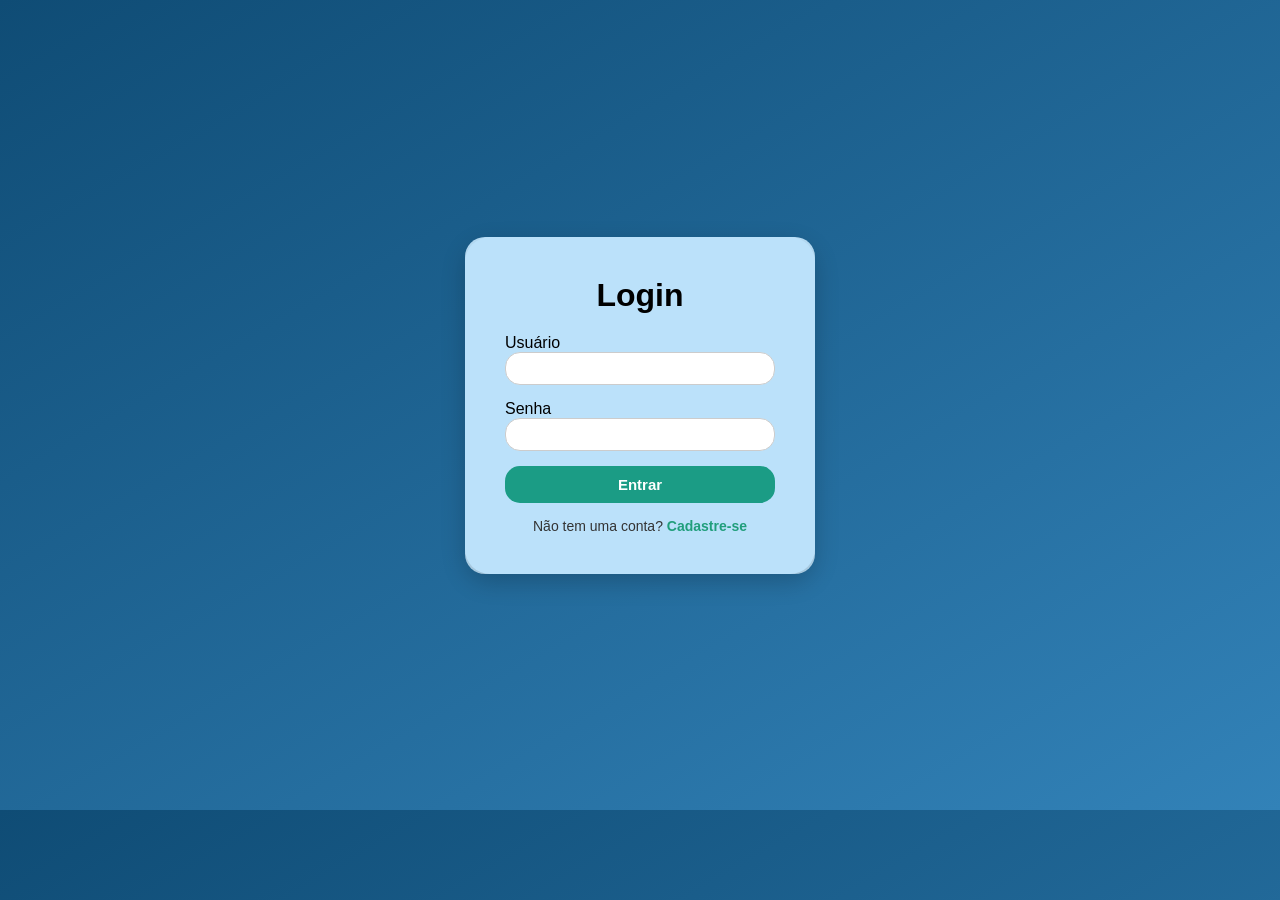
<file: SystemStock/src/main/webapp/index.html>
<!doctype html>
<html>
  <head>
    <link rel="stylesheet" href="css/reset.css" />
    <link rel="stylesheet" href="css/color.css" />
    <link rel="stylesheet" href="css/login.css" />
    <meta http-equiv="Content-Type" content="text/html; charset=UTF-8" />
    <title>Login</title>
  </head>

  <body>
    <form action="login" method="post">
      <div class="conteiner">
        <h1>Login</h1>
        <div>
          <label>Usuário</label>
          <input type="text" name="users" class="inputUser" />
        </div>
        <div>
          <label>Senha</label>
          <input type="password" name="passw" class="inputPassword" />
        </div>
        <button type="submit">Entrar</button>
        <p class="texto-cadastro">
          Não tem uma conta? <a href="pages/cadastro.html">Cadastre-se</a>
        </p>
      </div>
    </form>
  </body>
</html>
</file>
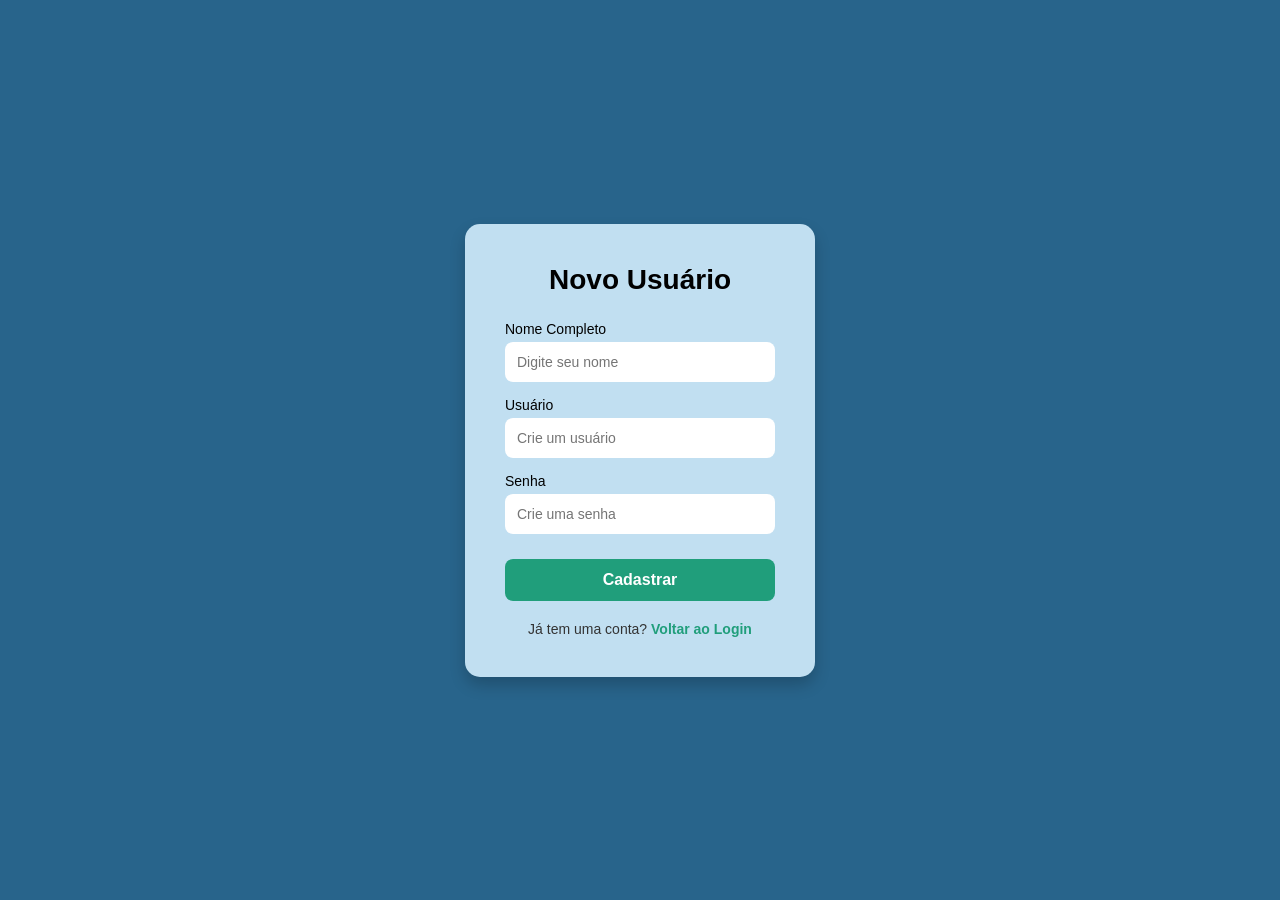
<file: SystemStock/src/main/webapp/pages/cadastrarUsuario.html>
<!doctype html>
<html lang="pt-BR">
  <head>
    <head>
      <meta charset="UTF-8" />
      <meta name="viewport" content="width=device-width, initial-scale=1.0" />
      <title>Cadastro de Usuário - SystemStock</title>

      <link rel="stylesheet" href="../css/cadastrousuario.css" />
    </head>
  </head>
  <body>
    <div class="card-login">
      <h2>Novo Usuário</h2>

      <form
        action="/api/usuarios/salvar"
        method="POST"
        id="formCadastroUsuario"
      >
        <label for="nome">Nome Completo</label>
        <input
          type="text"
          id="nome"
          name="nome"
          placeholder="Digite seu nome"
          required
        />

        <label for="usuario">Usuário</label>
        <input
          type="text"
          id="usuario"
          name="usuario"
          placeholder="Crie um usuário"
          required
        />

        <label for="senha">Senha</label>
        <input
          type="password"
          id="senha"
          name="senha"
          placeholder="Crie uma senha"
          required
        />

        <button type="submit" class="btn-entrar">Cadastrar</button>

        <p class="texto-cadastro">
          Já tem uma conta? <a href="login.html">Voltar ao Login</a>
        </p>
      </form>
    </div>
  </body>
</html>
</file>
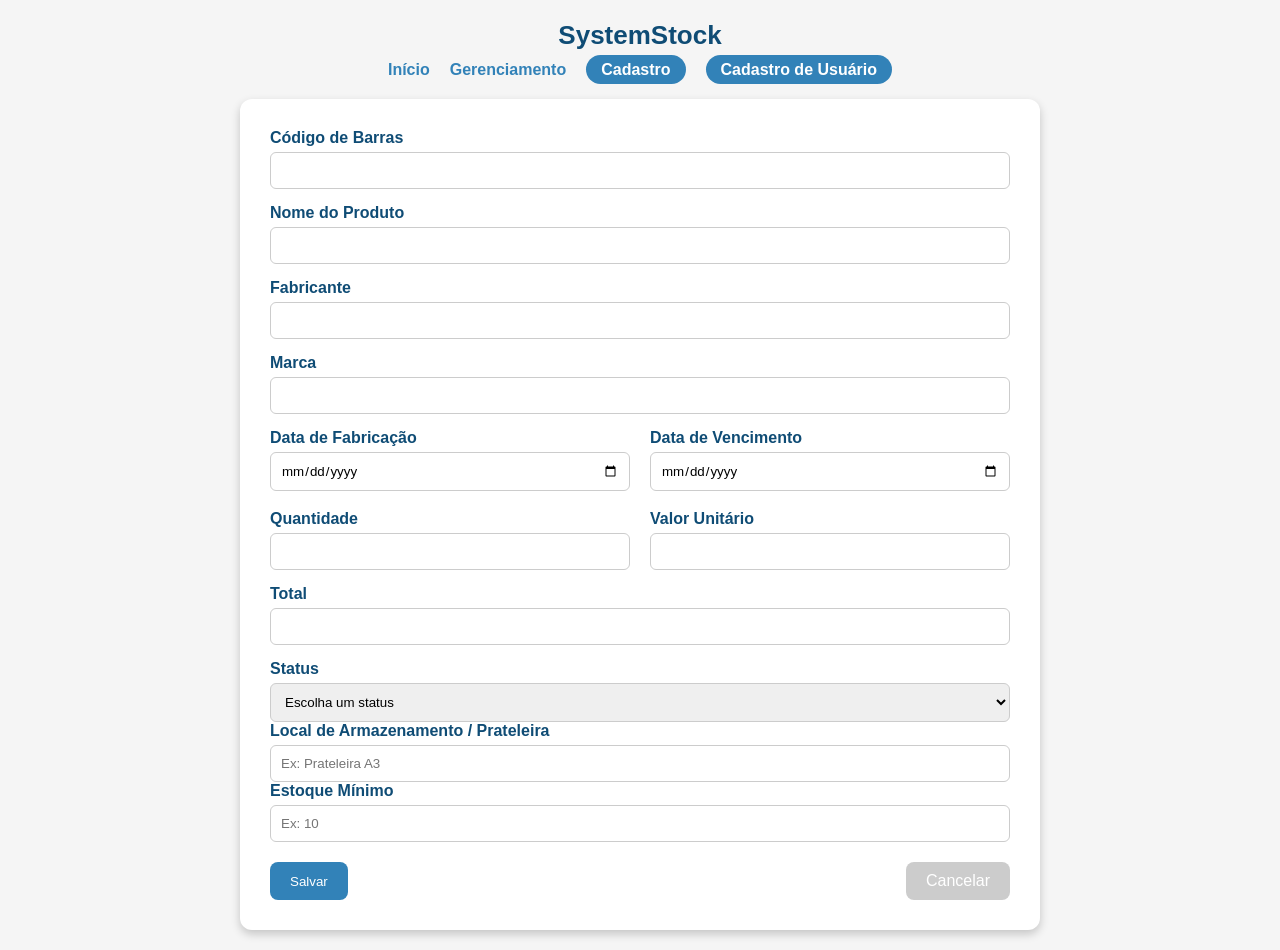
<file: SystemStock/src/main/webapp/pages/cadastroProduto.html>
<!DOCTYPE html>
<html>

<head>
    <title>Cadastro Produto</title>
    <meta charset="UTF-8">
    <meta name="viewport" content="width=device-width, initial-scale=1.0">
    <link rel="stylesheet" href="../css/reset.css" />
    <link rel="stylesheet" href="../css/color.css" />
    <link rel="stylesheet" href="../css/cadastroProduto.css">
</head>

<body>
    <header id="header">
        <h1 id="tituloCadastro">SystemStock</h1>
        <nav id="menu">
            <ul class="menu-lista">
                <li><a href="dashboard.html">Início</a></li>
                <li><a href="gerenciamento.html">Gerenciamento</a></li>
                <li><a href="cadastroProduto.html" class="btn-menu">Cadastro</a></li>
                <li><a href="cadastro.html" class="btn-menu">Cadastro de Usuário</a></li>
            </ul>
        </nav>
    </header>
    <main>
        <section id="form-container">
            <form action="../cadastroProdutos" method="POST" id="formCadastro">
                <div class="linha-form">
                <div class="grupo-form">
                    <label for="codigoBarras">Código de Barras</label>
                    <input type="text" name="codigoBarras" required />
                </div>
                </div>

                <div class="grupo-form">
                    <label for="nomeProduto">Nome do Produto</label>
                    <input type="text" name="nomeProduto" required />
                </div>

                <div class="linha-form">
                <div class="grupo-form">
                    <label class="fabricante" for="fabricante">Fabricante</label>
                    <input type="text" name="fabricante" required />
                </div>
                </div>

                <div class="grupo-form">
                    <label for="nomeProduto">Marca</label>
                    <input type="text" name="marca" required />
                </div>
                <div class="linha-form">
                    <div class="grupo-form">
                        <label class="dataFabricacao" for="dataFabricacao">Data de Fabricação</label>
                        <input type="date" name="dataFabricacao" id="dataFabricacao" required />
                        <span id="erroDataFabricacao" class="mensagem-erro oculto"></span>
                    </div>

                    <div class="grupo-form">
                        <label class="dataVencimento" for="dataVencimento">Data de Vencimento</label>
                        <input type="date" name="dataVencimento" id="dataVencimento" required />
                        <span id="erroDataVencimento" class="mensagem-erro oculto"></span>
                    </div>
                </div>
                <div class="linha-form">
                    <div class="grupo-form">
                        <label for="quantidade">Quantidade</label>
                        <input type="number" name="quantidade" id="quantidade" />
                    </div>

                    <div class="grupo-form">
                        <label for="valor">Valor Unitário</label>
                        <input type="number" name="valor" id="valor" />
                    </div>
                </div>
                <div class="linha-form">
                    <div class="grupo-form full">
                        <label>Total</label>
                        <input type="number" name="total" id="total" />
                    </div>
                </div>
                <div class="grupo-form">
                    <label for="">Status</label>
                    <select name="status">
                        <option value="">Escolha um status</option>
                        <option value="entrada">Entrada</option>
                        <option value="saida">Saída</option>
                    </select>
                </div>
                <div class="grupo-form">
                    <label for="localArmazenamento">Local de Armazenamento / Prateleira</label>
                    <input type="text" name="localArmazenamento" id="localArmazenamento" placeholder="Ex: Prateleira A3" />
                </div>
                <div class="grupo-form">
                    <label for="estoqueMinimo">Estoque Mínimo</label>
                    <input type="number" name="estoqueMinimo" id="estoqueMinimo" min="0" placeholder="Ex: 10" />
                </div>                
                <div class="acoes-form">
                    <button type="submit" class="btn-salvar">Salvar</button>
                    <a href="dashboard.html" class="btn-cancelar">Cancelar</a>
                </div>
            </form>
        </section>
    </main>

    <script src="../js/cadastroProduto.js"></script>

</body>

</html>
</file>
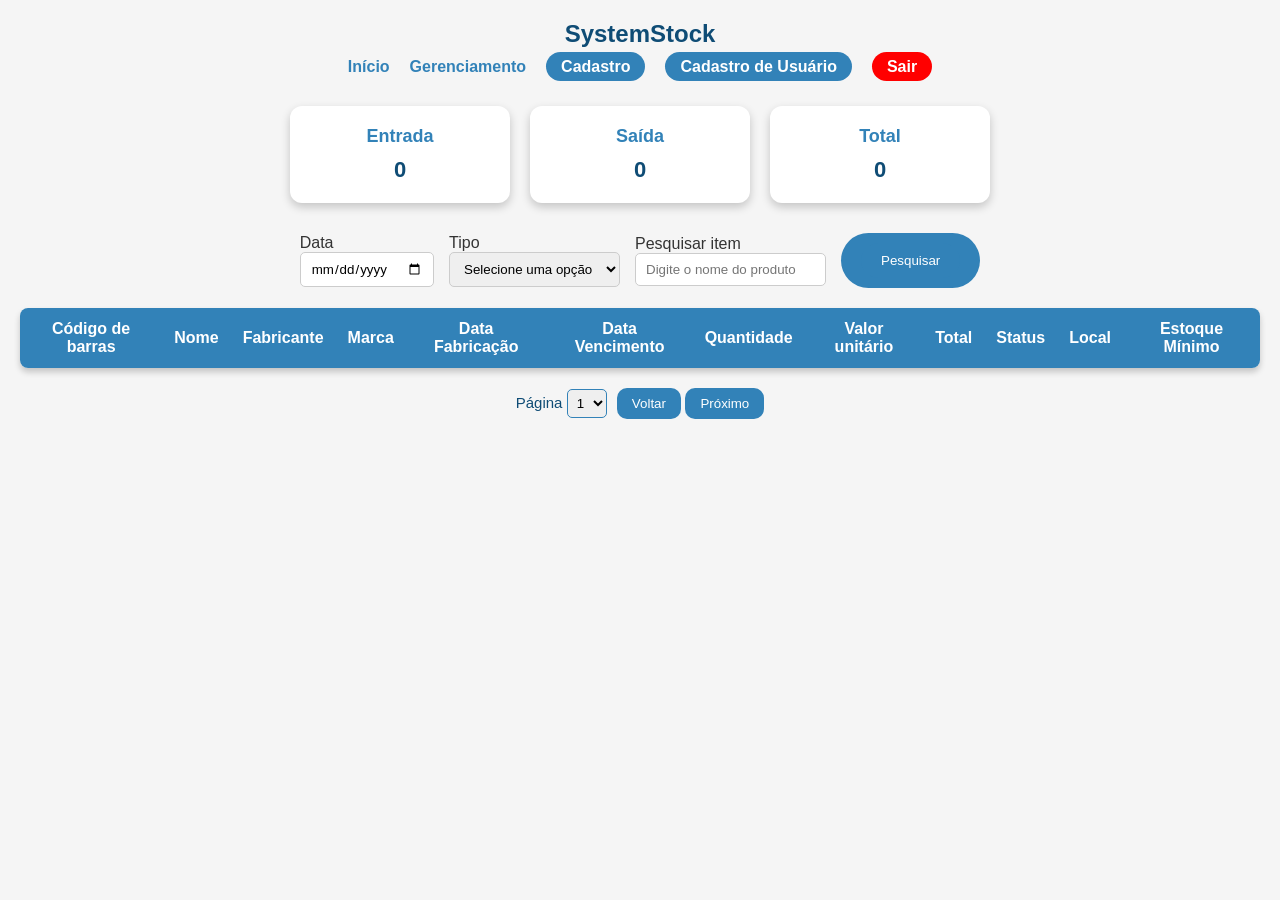
<file: SystemStock/src/main/webapp/pages/dashboard.html>
<!DOCTYPE html>
<html>

<head>
    <link rel="stylesheet" href="../css/reset.css" />
    <link rel="stylesheet" href="../css/color.css" />
    <link rel="stylesheet" href="../css/dashboard.css" />
    <meta charset="UTF-8">
    <meta name="viewport" content="width=device-width, initial-scale=1.0">
    <title>Dashboard</title>
</head>

<body>
    <header id="header">
        <h1 id="tituloCadastro">SystemStock</h1>
        <nav id="menu">
            <ul class="menu-lista">
                <li><a href="dashboard.html">Início</a></li>
                <li><a href="gerenciamento.html">Gerenciamento</a></li>
                <li><a href="cadastroProduto.html" class="btn-menu">Cadastro</a></li>
                <li><a href="cadastro.html" class="btn-menu">Cadastro de Usuário</a></li>
                <li><a href="#" id="btnLogout" class="btn-menu">Sair</a></li>
            </ul>
        </nav>
    </header>
    <main>
        <section id="resumoEstoque">
            <div class="card-resumo">
                <h3 class="titulo-card">Entrada</h3>
                <p id="cardEntrada" class="valor-card">0</p>
            </div>

            <div class="card-resumo">
                <h3 class="titulo-card">Saída</h3>
                <p id="cardSaida" class="valor-card">0</p>
            </div>

            <div class="card-resumo">
                <h3 class="titulo-card">Total</h3>
                <p id="cardTotal" class="valor-card">0</p>
            </div>
        </section>
        <section id="filtro">
            <div class="grupo-filtro">
                <label for="filtroData">Data</label>
                <input type="date" id="filtroData" class="input-filtro">
            </div>
            <div class="grupo-filtro">
                <label for="tipoMovimentacao">Tipo</label>
                <select id="tipoMovimentacao" class="select-filtro">
                    <option value="">Selecione uma opção</option>
                    <option value="entrada">Entrada</option>
                    <option value="saida">Saída</option>
                </select>
            </div>
            <div class="grupo-filtro pesquisa-nome">
                <label for="pesquisarNome">Pesquisar item</label>
                <input type="text" id="pesquisarNome" class="input-filtro" placeholder="Digite o nome do produto">
            </div>
            <div class="grupo-filtro botao-pesquisa">
                <button type="button" id="btnPesquisar" class="btn-pesquisar">Pesquisar</button>
            </div>
        </section>
        <section id="tabelaEstoqueContainer">
            <div class="tabela-wrapper">
                <table id="tabelaEstoque">
                    <thead>
                        <tr>
                            <th>Código de barras</th>
                            <th>Nome</th>
                            <th>Fabricante</th>
                            <th>Marca</th>
                            <th>Data Fabricação</th>
                            <th>Data Vencimento</th>
                            <th>Quantidade</th>
                            <th>Valor unitário</th>
                            <th>Total</th>
                            <th>Status</th>
                            <th>Local</th>
                            <th>Estoque Mínimo</th>
                        </tr>
                    </thead>
                    <tbody id="corpoTabela">
                    </tbody>
                </table>
            </div>
        </section>
        <section id="paginacao">
            <div class="controle-paginacao">
                <label for="pagina">Página</label>
                <select id="pagina">
                    <option value="1">1</option>
                    <option value="2">2</option>
                    <option value="3">3</option>
                    <option value="4">4</option>
                </select>
            </div>
            <div class="conteiner-btn">
                <button id="btnVoltar" class="btn-voltar">Voltar</button>
                <button id="btnProximo" class="btn-proximo">Próximo</button>
            </div>
        </section>
    </main>

    <script src="../js/filtro.js"></script>
    <script src="../js/dashboard.js"></script>
    <script src="../js/validarLogin.js"></script>
    <script src="../js/logout.js"></script>

</body>

</html>
</file>
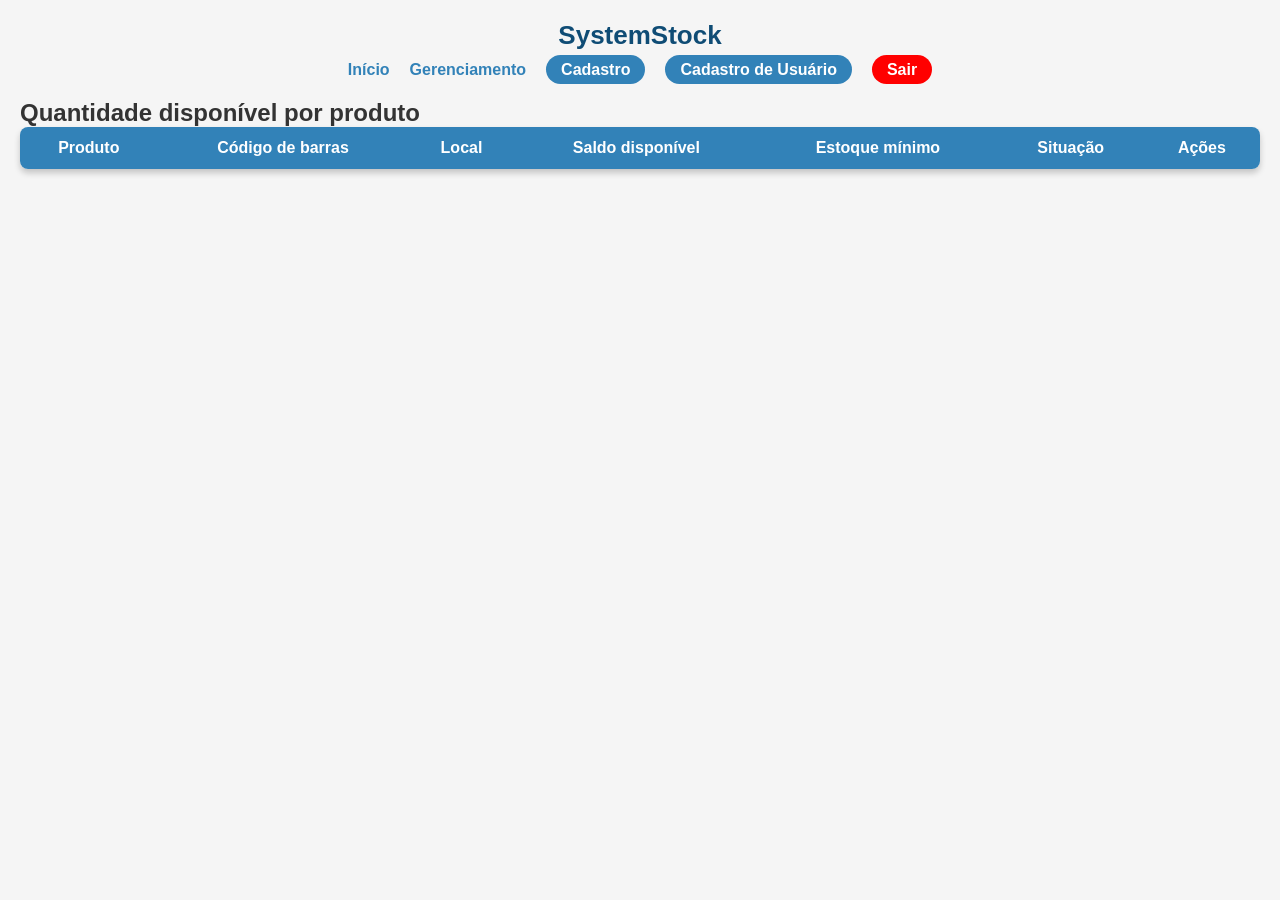
<file: SystemStock/src/main/webapp/pages/gerenciamento.html>
<!DOCTYPE html>
<html>

<head>
    <link rel="stylesheet" href="../css/reset.css" />
    <link rel="stylesheet" href="../css/color.css" />
    <link rel="stylesheet" href="../css/dashboard.css" />
    <link rel="stylesheet" href="../css/cadastroProduto.css" />
    <link rel="stylesheet" href="../css/gerenciamento.css" />
    <meta charset="UTF-8">
    <meta name="viewport" content="width=device-width, initial-scale=1.0">
    <title>Gerenciamento</title>
</head>

<body>
    <header id="header">
        <h1 id="tituloCadastro">SystemStock</h1>
        <nav id="menu">
            <ul class="menu-lista">
                <li><a href="dashboard.html">Início</a></li>
                <li><a href="gerenciamento.html">Gerenciamento</a></li>
                <li><a href="cadastroProduto.html" class="btn-menu">Cadastro</a></li>
                <li><a href="cadastro.html" class="btn-menu">Cadastro de Usuário</a></li>
                <li><a href="#" id="btnLogout" class="btn-menu">Sair</a></li>
            </ul>
        </nav>
    </header>
    <main>
        <h2 class="titulo-secao">Quantidade disponível por produto</h2>
        <section id="saldoEstoqueContainer">
            <div class="tabela-wrapper">
                <table id="tabelaSaldo">
                    <thead>
                        <tr>
                            <th>Produto</th>
                            <th>Código de barras</th>
                            <th>Local</th>
                            <th>Saldo disponível</th>
                            <th>Estoque mínimo</th>
                            <th>Situação</th>
                            <th>Ações</th>
                        </tr>
                    </thead>
                    <tbody id="corpoTabelaSaldo">
                    </tbody>
                </table>
            </div>
        </section>

        <div id="overlayEdicao" class="overlay-edicao oculto">
            <form id="formEdicao" class="modal-edicao">
                <h3>Editar Produto</h3>
                <input type="hidden" id="editCodigoBarras" name="codigoBarras" />

                <div class="grupo-form">
                    <label for="editNomeProduto">Nome</label>
                    <input type="text" id="editNomeProduto" name="nomeProduto" required />
                </div>
                <div class="grupo-form">
                    <label for="editFabricante">Fabricante</label>
                    <input type="text" id="editFabricante" name="fabricante" />
                </div>
                <div class="grupo-form">
                    <label for="editMarca">Marca</label>
                    <input type="text" id="editMarca" name="marca" />
                </div>
                <div class="grupo-form">
                    <label for="editLocalArmazenamento">Local de Armazenamento</label>
                    <input type="text" id="editLocalArmazenamento" name="localArmazenamento" />
                </div>
                <div class="grupo-form">
                    <label for="editEstoqueMinimo">Estoque Mínimo</label>
                    <input type="number" id="editEstoqueMinimo" name="estoqueMinimo" min="0" />
                </div>

                <div class="acoes-form">
                    <button type="submit" class="btn-menu">Salvar</button>
                    <button type="button" id="btnCancelarEdicao">Cancelar</button>
                </div>
            </form>
        </div>

        <div id="overlayAjuste" class="overlay-edicao oculto">
            <form id="formAjuste" class="modal-edicao">
                <h3>Ajustar Estoque</h3>
                <p id="produtoAjusteNome" class="info-ajuste"></p>

                <div class="grupo-form">
                    <label for="ajusteTipo">Tipo de movimentação</label>
                    <select id="ajusteTipo" name="tipo" required>
                        <option value="entrada">Entrada (somar)</option>
                        <option value="saida">Saída (subtrair)</option>
                    </select>
                </div>
                <div class="grupo-form">
                    <label for="ajusteQuantidade">Quantidade a movimentar</label>
                    <input type="number" id="ajusteQuantidade" name="quantidade" min="1" required />
                </div>

                <div class="acoes-form">
                    <button type="submit" class="btn-menu">Confirmar</button>
                    <button type="button" id="btnCancelarAjuste">Cancelar</button>
                </div>
            </form>
        </div>
    </main>

    <script src="../js/gerenciamento.js"></script>
    <script src="../js/validarLogin.js"></script>
    <script src="../js/logout.js"></script>
</body>

</html>
</file>
<file: SystemStock/src/main/webapp/css/color.css>
:root {
    /* Cores principais */
    --primary-dark: #0f4c75;
    --primary-medium: #3282b8;
    --primary-light: #bbe1fa;

    /* Cor de ação (botões / confirmação) */
    --success: #1b9c85;
    --success-hover: #157a6e;

    /* Neutros */
    --white: #ffffff;
    --gray-light: #f5f5f5;
    --gray-medium: #cccccc;
    --gray-dark: #333333;

    /* Sombra */
    --shadow-default: rgba(0, 0, 0, 0.2);
}
</file>
<file: SystemStock/src/main/webapp/css/login.css>
body {
    height: 90vh;
    background: linear-gradient(150deg, var(--primary-dark), var(--primary-medium));
    display: flex;
    justify-content: center;
    align-items: center;
}

/*conteiner principal*/
.conteiner {
   background-color: var(--while);
   padding: 40px;
   width: 350px;
   box-shadow: 0px 8px 25px var(--shadow-default);
   border-radius: 25px;
}

form {
   background-color: var(--primary-light);
   border-radius: 20px;
}


h1 {
    text-align: center;
    margin-bottom: 20px;
}



input {
    width: 100%;
    padding: 8px;
    margin-bottom: 15px;
    border-radius: 15px;
    border: 1px solid var(--gray-medium);
    transition: 0.3s;
}

input:focus{
    border-color: var(--primary-medium);
    outline: none;
    box-shadow: 0 0 5px var(--primary-medium)
}

button {
    width: 100%;
    padding: 10px;
    background-color: var(--success);
    border: none;
    border-radius: 15px;
    color: var(--white);
    font-size: 15px;
    font-weight: bold;
    cursor: pointer;
    transition: 0.3s;
}
button:hover {
    background-color: var(--success-hover);
}

.texto-cadastro {
    margin-top: 15px;
    font-size: 14px;
    text-align: center;
    color: #333; /* Cor do texto normal */
}

.texto-cadastro a {
    color: #209E7B; /* Mesmo verde do seu botão para manter a identidade */
    text-decoration: none;
    font-weight: bold;
}

.texto-cadastro a:hover {
    text-decoration: underline; /* Sublinha ao passar o mouse */
}
</file>
<file: SystemStock/src/main/webapp/css/cadastrousuario.css>
/* Reset básico para garantir que as margens fiquem alinhadas */
* {
    box-sizing: border-box;
    margin: 0;
    padding: 0;
    font-family: Arial, sans-serif;
}

/* Fundo da tela inteira (o azul escuro) */
body {
    background-color: #28648B; /* Azul parecido com o do seu print */
    display: flex;
    justify-content: center;
    align-items: center;
    height: 100vh;
    width: 100vw;
}

/* A caixinha principal (o azul claro) */
.card-login {
    background-color: #C1DFF1; /* Azul claro */
    padding: 40px;
    border-radius: 15px;
    box-shadow: 0px 8px 16px rgba(0, 0, 0, 0.2); /* Sombrinha no fundo */
    width: 350px;
    display: flex;
    flex-direction: column;
}

/* Título */
.card-login h2 {
    text-align: center;
    margin-bottom: 25px;
    color: #000;
    font-size: 28px;
}

/* O formulário em si */
form {
    display: flex;
    flex-direction: column;
}

/* Textos em cima dos campos (Nome, Usuário, Senha) */
label {
    font-size: 14px;
    margin-bottom: 5px;
    color: #000;
}

/* As caixinhas de digitar (Inputs) */
input {
    padding: 12px;
    margin-bottom: 15px;
    border: none;
    border-radius: 8px; /* Cantos arredondados */
    font-size: 14px;
    outline: none; /* Remove a borda preta ao clicar */
}

/* O botão verde de cadastrar */
.btn-entrar {
    background-color: #209E7B; /* Verde do seu botão original */
    color: white;
    border: none;
    padding: 12px;
    border-radius: 8px;
    font-size: 16px;
    font-weight: bold;
    cursor: pointer;
    margin-top: 10px;
    transition: background-color 0.3s ease; /* Efeito suave ao passar o mouse */
}

/* Efeito ao passar o mouse no botão verde */
.btn-entrar:hover {
    background-color: #187d61; 
}

/* O texto e link lá embaixo para voltar ao login */
.texto-cadastro {
    margin-top: 20px;
    font-size: 14px;
    text-align: center;
    color: #333;
}

.texto-cadastro a {
    color: #209E7B;
    text-decoration: none;
    font-weight: bold;
}

.texto-cadastro a:hover {
    text-decoration: underline;
}
</file>
<file: SystemStock/src/main/webapp/css/cadastroProduto.css>
body {
    background-color: var(--gray-light);
    font-family: Arial, Helvetica, sans-serif;
    padding: 20px;
}

#header {
    text-align: center;
    margin-bottom: 20px;
}

#tituloCadastro {
    font-size: 26px;
    color: var(--primary-dark);
    margin-bottom: 10px;
}

#menu {
    display: flex;
    justify-content: center;
}

.menu-lista {
    display: flex;
    gap: 20px;
    list-style: none;
}

.menu-lista a {
    text-decoration: none;
    color: var(--primary-medium);
    font-weight: bold;
}

.menu-lista a:hover {
    color: var(--primary-dark);
}

.btn-menu {
    background-color: var(--primary-medium);
    color: white !important;
    padding: 6px 15px;
    border-radius: 20px;
}

#form-container {
    max-width: 800px;
    margin: 0 auto;
    background-color: var(--white);
    padding: 30px;
    border-radius: 12px;
    box-shadow: 0 4px 10px var(--shadow-default);
}

.linha-form {
    display: flex;
    gap: 20px;
    margin-bottom: 15px;
    flex-wrap: wrap;
}

.grupo-form {
    display: flex;
    flex-direction: column;
    flex: 1;
}

.grupo-form.full {
    width: 100%;
}

.grupo-form label {
    margin-bottom: 5px;
    font-weight: bold;
    color: var(--primary-dark);
}

.grupo-form input {
    padding: 10px;
    border-radius: 6px;
    border: 1px solid var(--gray-medium);
    outline: none;
}

.grupo-form input:focus {
    border-color: var(--primary-medium);
}

.grupo-form select {
    padding: 10px;
    border-radius: 6px;
    border: 1px solid var(--gray-medium);
    outline: none;
}

.grupo-form select:focus {
    border-color: var(--primary-medium);
}

.acoes-form {
    display: flex;
    justify-content: space-between;
    margin-top: 20px;
}

.btn-salvar {
    background-color: var(--primary-medium);
    color: white;
    border: none;
    padding: 10px 20px;
    border-radius: 8px;
    cursor: pointer;
}

.btn-salvar:hover {
    background-color: var(--primary-dark);
}

.btn-cancelar {
    background-color: var(--gray-medium);
    color: white;
    text-decoration: none;
    padding: 10px 20px;
    border-radius: 8px;
}

.btn-cancelar:hover {
    background-color: var(--gray-dark);
}

.dataFabricacao, .dataVencimento, .fabricante {
    margin-top: 15px;
}
.oculto {
    display: none;
}

.mensagem-erro {
    display: block;
    color: #c0392b;
    font-size: 13px;
    margin-top: 4px;
}

.campo-invalido {
    border: 2px solid #c0392b !important;
}
</file>
<file: SystemStock/src/main/webapp/css/dashboard.css>
body {
    background-color: var(--gray-light);
    color: var(--gray-dark);
    padding: 20px;
    font-family: Arial, Helvetica, sans-serif;
}

#header {
    text-align: center;
    margin-bottom: 20px;
}

#tituloCadastro {
    font-size: 24px;
    color: var(--primary-dark);
    margin-bottom: 10px;
}

#menu {
    display: flex;
    justify-content: center;
}

.menu-lista {
    display: flex;
    gap: 20px;
    list-style: none;
    padding: 0;
}

.menu-lista li a {
    text-decoration: none;
    color: var(--primary-medium);
    font-weight: bold;
    transition: 0.2s;
}

.menu-lista li a:hover {
    color: var(--primary-dark);
}

.btn-menu {
    background-color: var(--primary-medium);
    color: var(--white) !important;
    padding: 6px 15px;
    border-radius: 20px;
}

.btn-menu:hover {
    background-color: var(--primary-dark);
}

#btnLogout {
    background-color: red
}

#resumoEstoque {
    display: flex;
    justify-content: center; /* centraliza */
    gap: 20px;
    margin: 30px 0;
    flex-wrap: wrap; /* responsivo */
}

.card-resumo {
    background-color: var(--white);
    box-shadow: 0 4px 10px var(--shadow-default);
    border-radius: 12px;
    width: 220px;
    padding: 20px;
    text-align: center;
    transition: all 0.2s ease-in-out;
}

.card-resumo:hover {
    transform: translateY(-5px);
}

.titulo-card {
    font-size: 18px;
    color: var(--primary-medium);
    margin-bottom: 10px;
    font-weight: bold;
}

.valor-card {
    font-size: 22px;
    font-weight: bold;
    color: var(--primary-dark);
}

#filtro {
    display: flex;
    flex-wrap: wrap;
    gap: 15px;
    margin-bottom: 20px;
    justify-content: center;
    align-items: center;
}

.grupo-filtro {
    display: flex;
    flex-direction: column;
}

.input-filtro,
.select-filtro {
    padding: 8px 10px;
    border-radius: 5px;
    border: 1px solid var(--gray-medium);
    outline: none;
}

.input-filtro:focus,
.select-filtro:focus {
    border-color: var(--primary-medium); 
}

.botao-pesquisa,
.btn-pesquisar {
    padding: 10px 20px;
    background-color: var(--primary-medium);
    color: var(--white);
    border: none;
    border-radius: 100px;
    cursor: pointer;
    transition: background-color 0.2s;
}

.botao-pesquisa:hover,
.btn-pesquisar:hover {
    background-color: var(--primary-dark);
}

.tabela-wrapper {
    width: 100%;
    background-color: var(--white);
    box-shadow: 0 4px 6px var(--shadow-default);
    border-radius: 8px;
    overflow: hidden;
}

#tabelaEstoque,
#tabelaSaldo {
    width: 100%;
    border-collapse: collapse;
}

#tabelaEstoque th,
#tabelaEstoque td,
#tabelaSaldo th,
#tabelaSaldo td {
    padding: 12px;
    text-align: center;
}

#tabelaEstoque th,
#tabelaSaldo th {
    background-color: var(--primary-medium);
    color: var(--white);
    font-weight: bold;
}

#tabelaEstoque tr:nth-child(even),
#tabelaSaldo tr:nth-child(even) {
    background-color: var(--gray-light);
}

#paginacao {
    margin-top: 20px;
    display: flex;
    justify-content: center;
    align-items: center;
    gap: 10px;
}

.controle-paginacao label {
    font-size: 15px;
    color: var(--primary-dark);
}

#pagina {
    border: 1px solid var(--primary-medium);
    border-radius: 5px;
    padding: 5px;
}

#btnVoltar,
#btnProximo {
    padding: 8px 15px;
    background-color: var(--primary-medium);
    color: var(--white);
    border: none;
    border-radius: 10px;
    cursor: pointer;
    transition: background-color 0.2s;
}

#btnVoltar:hover,
#btnProximo:hover {
    background-color: var(--primary-dark);
}

.badge-situacao {
    display: inline-block;
    padding: 4px 10px;
    border-radius: 12px;
    font-size: 12px;
    font-weight: bold;
    text-transform: uppercase;
}

.situacao-ok {
    background-color: #d4edda;
    color: #155724;
}

.situacao-repor {
    background-color: #fff3cd;
    color: #856404;
}

.situacao-critico {
    background-color: #f8d7da;
    color: #721c24;
}
</file>
<file: SystemStock/src/main/webapp/css/gerenciamento.css>
#tabelaGerenciamento {
    width: 100%;
    border-collapse: collapse;
}

#tabelaGerenciamento th,
#tabelaGerenciamento td {
    padding: 12px;
    text-align: center;
}

#tabelaGerenciamento th {
    background-color: var(--primary-medium);
    color: var(--white);
    font-weight: bold;
}

#tabelaGerenciamento tr:nth-child(even) {
    background-color: var(--gray-light);
}

.btn-editar,
.btn-ajustar,
.btn-excluir {
    padding: 6px 12px;
    border: none;
    border-radius: 6px;
    cursor: pointer;
    color: var(--white);
    font-size: 13px;
    margin: 0 3px;
}

.btn-editar {
    background-color: var(--primary-medium);
}

.btn-editar:hover {
    background-color: var(--primary-dark);
}

.btn-ajustar {
    background-color: #1e8449;
}

.btn-ajustar:hover {
    background-color: #145a32;
}

.info-ajuste {
    margin-bottom: 15px;
    color: var(--gray-medium);
    font-size: 14px;
}

.btn-excluir {
    background-color: #c0392b;
}

.btn-excluir:hover {
    background-color: #922b21;
}

.overlay-edicao {
    position: fixed;
    top: 0;
    left: 0;
    width: 100%;
    height: 100%;
    background-color: rgba(0, 0, 0, 0.5);
    display: flex;
    justify-content: center;
    align-items: center;
    z-index: 999;
}

.overlay-edicao.oculto {
    display: none;
}

.modal-edicao {
    background-color: var(--white);
    padding: 30px;
    border-radius: 10px;
    width: 90%;
    max-width: 500px;
    max-height: 85vh;
    overflow-y: auto;
}

.modal-edicao h3 {
    margin-bottom: 15px;
    color: var(--primary-dark);
}

#btnCancelarEdicao {
    padding: 8px 16px;
    border: 1px solid var(--gray-medium);
    border-radius: 6px;
    background-color: var(--white);
    cursor: pointer;
}
</file>
